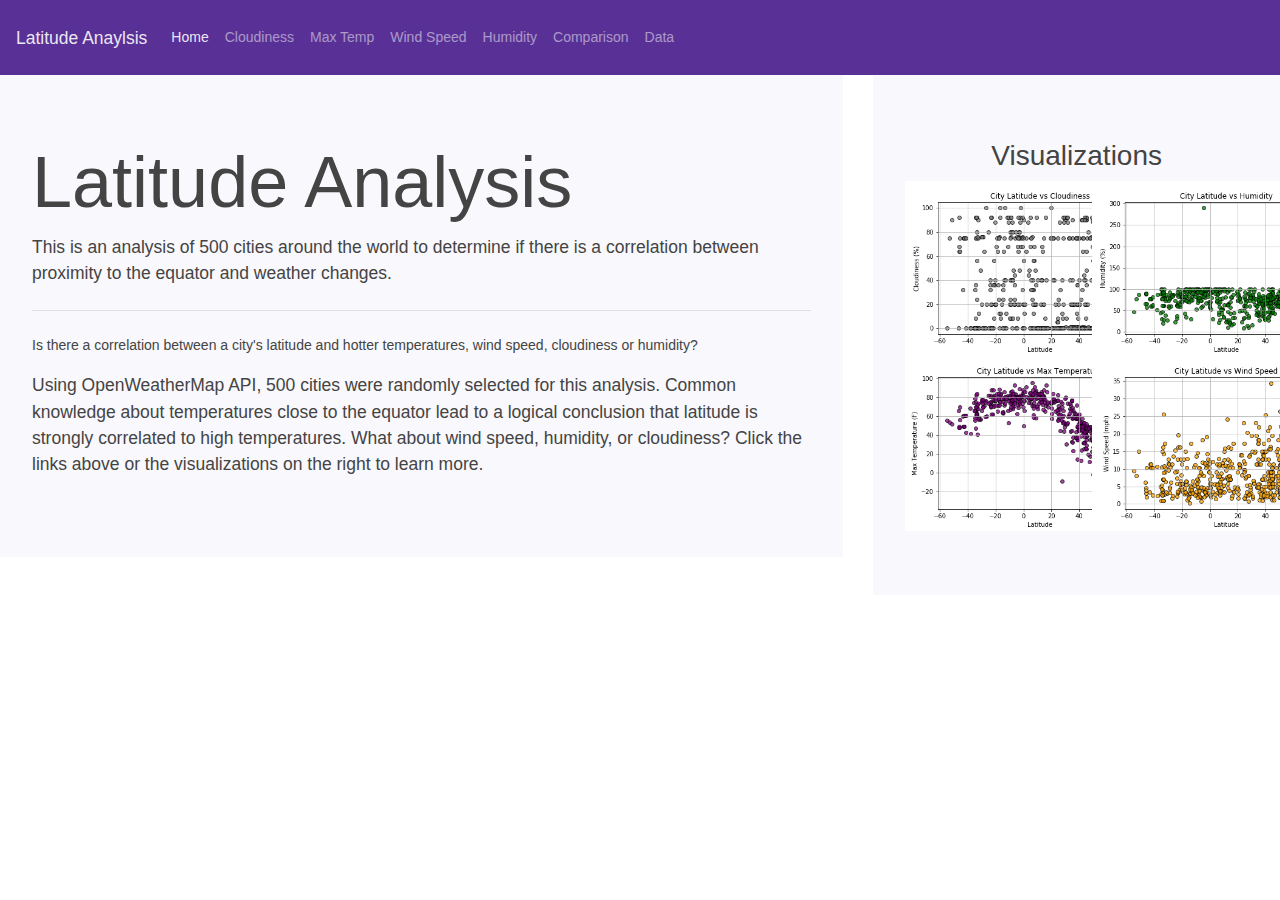
<file: index.html>
<!doctype html>
<html lang="en">
<head>
    <meta charset="utf-8" />
    <meta http-equiv="X-UA-Compatible" content="IE=edge,chrome=1" />

    <title>Latitude Anaylsis</title>
    <link rel="stylesheet" href=style.css>
    
</head>

<body> 
        <nav class="navbar navbar-expand-lg navbar-dark bg-primary">
                <a class="navbar-brand" href="index.html">Latitude Anaylsis</a>
                <button class="navbar-toggler" type="button" data-toggle="collapse" data-target="#navbarColor01" aria-controls="navbarColor01" aria-expanded="false" aria-label="Toggle navigation">
                  <span class="navbar-toggler-icon"></span>
                </button>
              
                <div class="collapse navbar-collapse" id="navbarColor01">
                  <ul class="navbar-nav mr-auto">
                    <li class="nav-item active">
                      <a class="nav-link" href="index.html">Home <span class="sr-only">(current)</span></a>
                    </li>
                    <li class="nav-item">
                      <a class="nav-link" href="cloudiness.html">Cloudiness</a>
                    </li>
                    <li class="nav-item">
                      <a class="nav-link" href="max_temp.html">Max Temp</a>
                    </li>
                    <li class="nav-item">
                      <a class="nav-link" href="wind_speed.html">Wind Speed</a>
                    </li>
                    <li class="nav-item">
                      <a class="nav-link" href="humidity.html">Humidity</a>
                    </li>
                    <li class="nav-item">
                      <a class="nav-link" href="comparison.html">Comparison</a>
                    </li>
                    <li class="nav-item">
                      <a class="nav-link" href="data.html">Data</a>
                    </li>
                  </ul>
                  
                </div>
        </nav>

        <div class="row">
            <div class="col-md-8">
                <div class="jumbotron">
                    <h1 class="display-3">Latitude Analysis</h1>
                    <p class="lead">This is an analysis of 500 cities around the world to determine if there is a correlation between proximity to the equator and weather changes.</p>
                    <hr class="my-4">
                    <p>Is there a correlation between a city's latitude and hotter temperatures, wind speed, cloudiness or humidity?</p>
                    <p class="lead">  
                        Using OpenWeatherMap API, 500 cities were randomly selected for this analysis.  Common knowledge about temperatures close to the equator lead to a logical conclusion that latitude is strongly correlated to high temperatures.  What about wind speed, humidity, or cloudiness? Click the links above or the visualizations on the right to learn more. 
                    </p>
                </div>
            </div>
            <div class="col-md-4">
                <div class="jumbotron">
                    <style> h2{text-align:center;}</style>
                    <h2 >Visualizations</h2>
                    <div class="row">
                        <div class="col-sm-6">
                           <a href="cloudiness.html"><img style="height: 175px;" src="city_lat_vs_cloudiness.png"/></a>
                        </div>
                        <div class="col-sm-6">
                           <a href="humidity.html"><img style="height: 175px;" src="city_lat_vs_humidity.png"/></a>
                        </div>
                    </div>
                    <div class="row">
                        <div class="col-sm-6">
                            <a href="max_temp.html"><img style="height: 175px;" src="city_lat_vs_max_temp.png"/></a>
                        </div>
                        <div class="col-sm-6">
                            <a href="wind_speed.html"><img style="height: 175px;" src="city_lat_vs_wind_speed.png"/></a>
                        </div>
                    </div>
                </div>
            </div>
        </div>

</body>

</html>
</file>
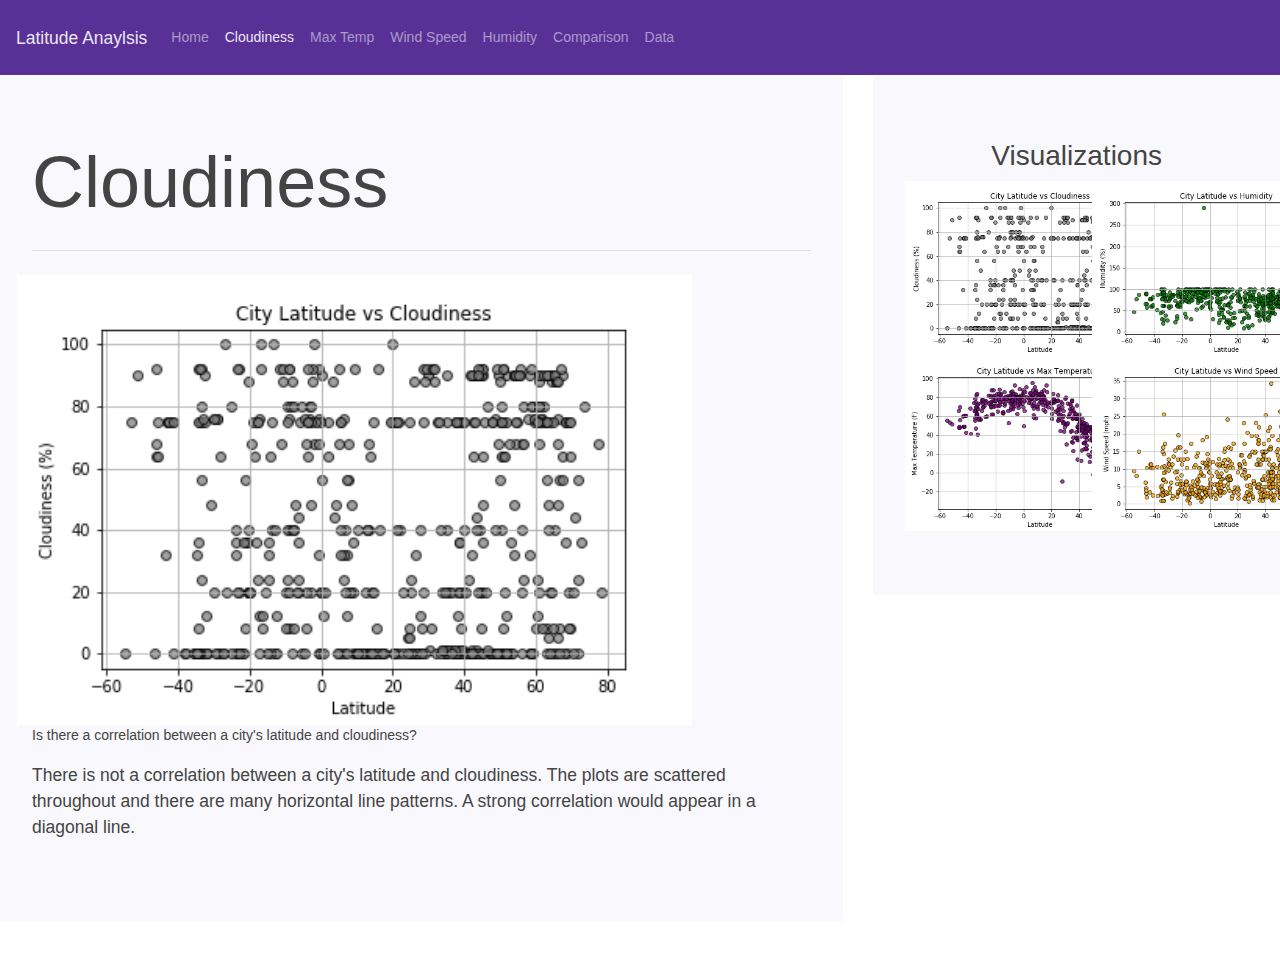
<file: cloudiness.html>
<!doctype html>
<html lang="en">
<head>
    <meta charset="utf-8" />
    <meta http-equiv="X-UA-Compatible" content="IE=edge,chrome=1" />

    <title>Latitude Anaylsis</title>
    <link rel="stylesheet" href=style.css>
    
</head>

<body> 
        <nav class="navbar navbar-expand-lg navbar-dark bg-primary">
                <a class="navbar-brand" href="index.html">Latitude Anaylsis</a>
                <button class="navbar-toggler" type="button" data-toggle="collapse" data-target="#navbarColor01" aria-controls="navbarColor01" aria-expanded="false" aria-label="Toggle navigation">
                  <span class="navbar-toggler-icon"></span>
                </button>
              
                <div class="collapse navbar-collapse" id="navbarColor01">
                  <ul class="navbar-nav mr-auto">
                    <li class="nav-item">
                      <a class="nav-link" href="index.html">Home <span class="sr-only">(current)</span></a>
                    </li>
                    <li class="nav-item active">
                      <a class="nav-link" href="cloudiness.html">Cloudiness</a>
                    </li>
                    <li class="nav-item">
                      <a class="nav-link" href="max_temp.html">Max Temp</a>
                    </li>
                    <li class="nav-item">
                      <a class="nav-link" href="windspeed.html">Wind Speed</a>
                    </li>
                    <li class="nav-item">
                      <a class="nav-link" href="humidity.html">Humidity</a>
                    </li>
                    <li class="nav-item">
                      <a class="nav-link" href="comparison.html">Comparison</a>
                    </li>
                    <li class="nav-item">
                      <a class="nav-link" href="data.html">Data</a>
                    </li>
                  </ul>
                  
                </div>
        </nav>

        <div class="row">
            <div class="col-md-8">
                <div class="jumbotron">
                    <h1 class="display-3">Cloudiness</h1>
                    <hr class="my-4">
                    <div class="row">
                      <img style="height: 450px; align-self:center;" src="city_lat_vs_cloudiness.png">
                    </div>
                    <p>Is there a correlation between a city's latitude and cloudiness?</p>
                    <p class="lead">  
                        There is not a correlation between a city's latitude and cloudiness.  The plots are scattered <br>throughout and there are many horizontal line patterns.  A strong correlation would appear in a diagonal line.
                    </p>
                </div>
            </div>
            <div class="col-md-4">
                <div class="jumbotron">
                    <style> h2{text-align:center;}</style>
                    <h2 >Visualizations</h2>
                    <div class="row">
                        <div class="col-sm-6">
                           <a href="cloudiness.html"><img style="height: 175px;" src="city_lat_vs_cloudiness.png"/></a>
                        </div>
                        <div class="col-sm-6">
                           <a href="humidity.html"><img style="height: 175px;" src="city_lat_vs_humidity.png"/></a>
                        </div>
                    </div>
                    <div class="row">
                        <div class="col-sm-6">
                            <a href="max_temp.html"><img style="height: 175px;" src="city_lat_vs_max_temp.png"/></a>
                        </div>
                        <div class="col-sm-6">
                            <a href="wind_speed.html"><img style="height: 175px;" src="city_lat_vs_wind_speed.png"/></a>
                        </div>
                    </div>
                </div>
            </div>
        </div>

</body>

</html>
</file>
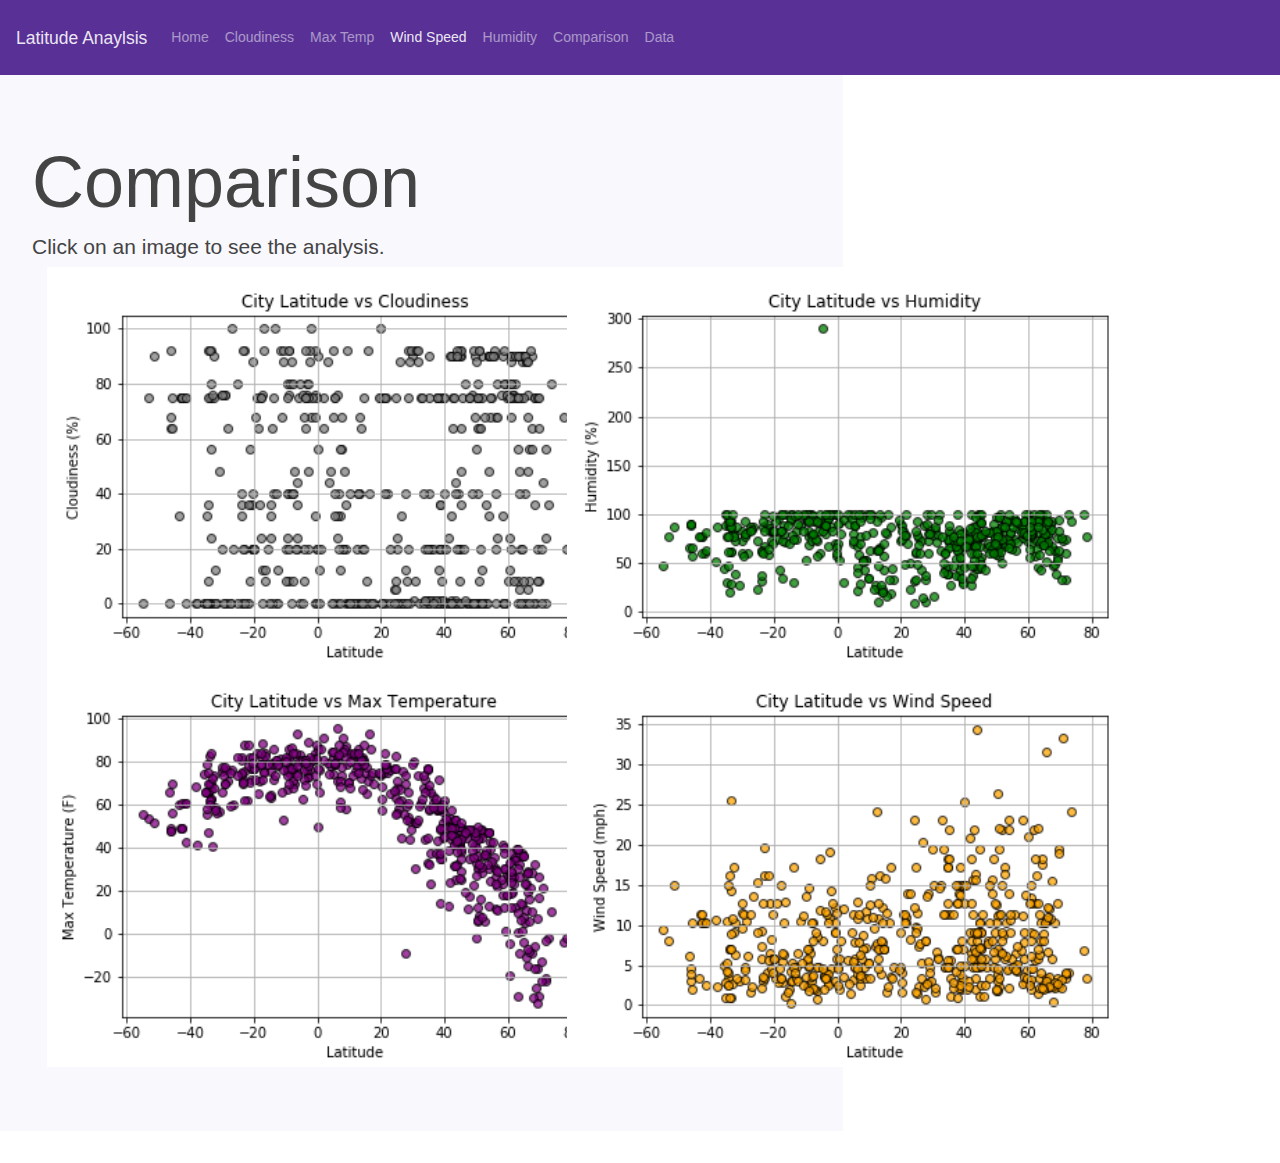
<file: comparison.html>
<!doctype html>
<html lang="en">
<head>
    <meta charset="utf-8" />
    <meta http-equiv="X-UA-Compatible" content="IE=edge,chrome=1" />

    <title>Latitude Anaylsis</title>
    <link rel="stylesheet" href=style.css>
    
</head>

<body> 
        <nav class="navbar navbar-expand-lg navbar-dark bg-primary">
                <a class="navbar-brand" href="index.html">Latitude Anaylsis</a>
                <button class="navbar-toggler" type="button" data-toggle="collapse" data-target="#navbarColor01" aria-controls="navbarColor01" aria-expanded="false" aria-label="Toggle navigation">
                  <span class="navbar-toggler-icon"></span>
                </button>
              
                <div class="collapse navbar-collapse" id="navbarColor01">
                  <ul class="navbar-nav mr-auto">
                    <li class="nav-item">
                      <a class="nav-link" href="index.html">Home <span class="sr-only">(current)</span></a>
                    </li>
                    <li class="nav-item">
                      <a class="nav-link" href="cloudiness.html">Cloudiness</a>
                    </li>
                    <li class="nav-item">
                      <a class="nav-link" href="max_temp.html">Max Temp</a>
                    </li>
                    <li class="nav-item active">
                      <a class="nav-link" href="wind_speed.html">Wind Speed</a>
                    </li>
                    <li class="nav-item">
                      <a class="nav-link" href="humidity.html">Humidity</a>
                    </li>
                    <li class="nav-item">
                      <a class="nav-link" href="comparison.html">Comparison</a>
                    </li>
                    <li class="nav-item">
                      <a class="nav-link" href="data.html">Data</a>
                    </li>
                  </ul>
                  
                </div>
        </nav>

        <div class="row">
            <div class="col-md-8">
                <div class="jumbotron">
                    <h1 class="display-3">Comparison</h1>
                    <h4>Click on an image to see the analysis.</h4>
              
            <div class="col-md-12">
                    <div class="row">
                        <div class="col-md-8">
                           <a href="cloudiness.html"><img style="height: 400px;" src="city_lat_vs_cloudiness.png"/></a>
                        </div>
                        
                        <div class="col-md-4">
                           <a href="humidity.html"><img style="height: 400px;" src="city_lat_vs_humidity.png"/></a>
                        </div>
                    </div>
                    <div class="row">
                        <div class="col-md-8">
                            <a href="max_temp.html"><img style="height: 400px;" src="city_lat_vs_max_temp.png"/></a>
                        </div>
                        <div class="col-md-4">
                            <a href="wind_speed.html"><img style="height: 400px;" src="city_lat_vs_wind_speed.png"/></a>
                        </div>
                    </div>
                </div>
            </div>
        </div>

</body>

</html>
</file>
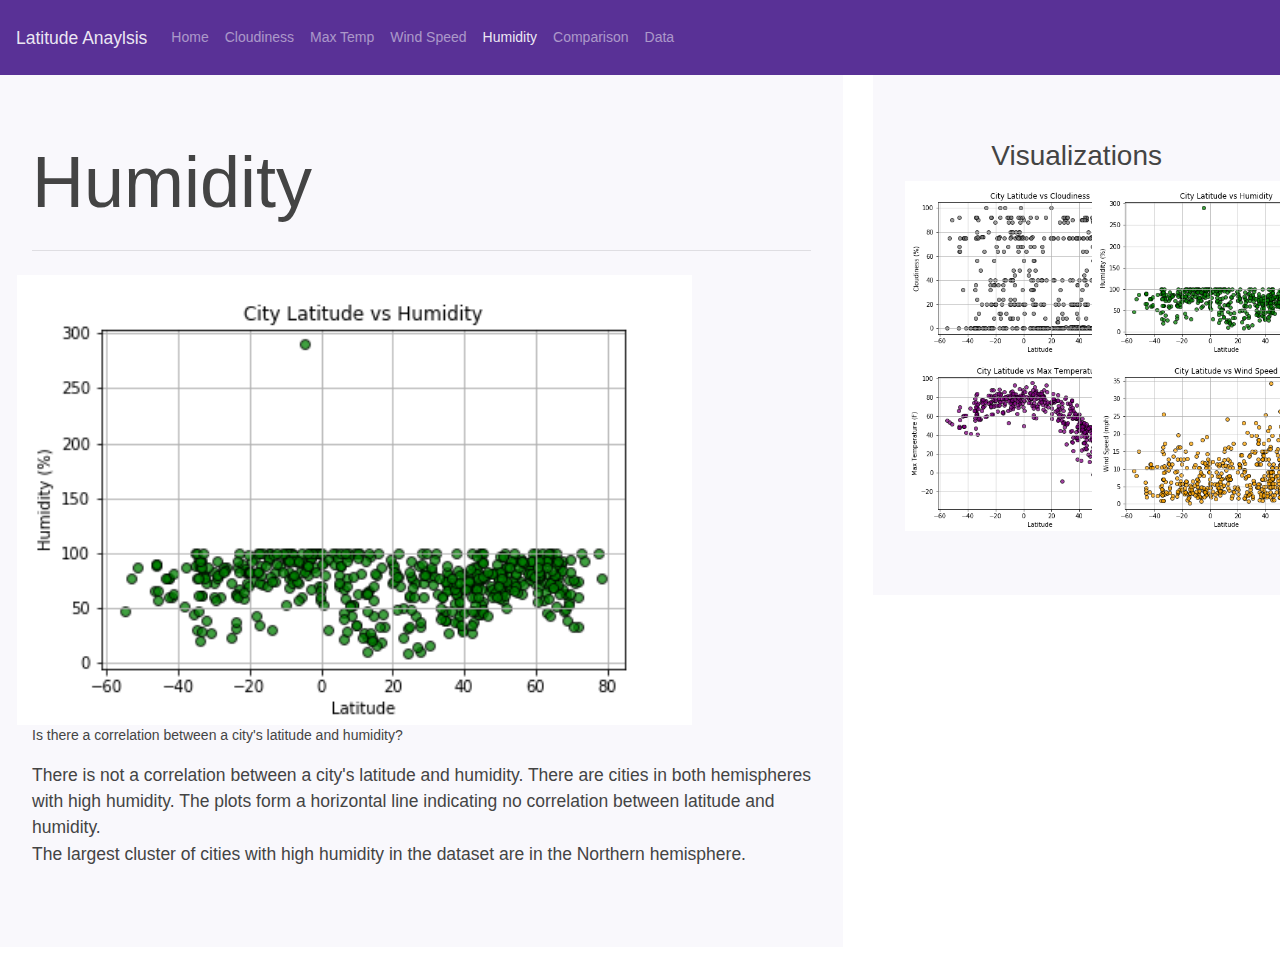
<file: humidity.html>
<!doctype html>
<html lang="en">
<head>
    <meta charset="utf-8" />
    <meta http-equiv="X-UA-Compatible" content="IE=edge,chrome=1" />

    <title>Latitude Anaylsis</title>
    <link rel="stylesheet" href=style.css>
    
</head>

<body> 
        <nav class="navbar navbar-expand-lg navbar-dark bg-primary">
                <a class="navbar-brand" href="index.html">Latitude Anaylsis</a>
                <button class="navbar-toggler" type="button" data-toggle="collapse" data-target="#navbarColor01" aria-controls="navbarColor01" aria-expanded="false" aria-label="Toggle navigation">
                  <span class="navbar-toggler-icon"></span>
                </button>
              
                <div class="collapse navbar-collapse" id="navbarColor01">
                  <ul class="navbar-nav mr-auto">
                    <li class="nav-item">
                      <a class="nav-link" href="index.html">Home <span class="sr-only">(current)</span></a>
                    </li>
                    <li class="nav-item">
                      <a class="nav-link" href="cloudiness.html">Cloudiness</a>
                    </li>
                    <li class="nav-item">
                      <a class="nav-link" href="max_temp.html">Max Temp</a>
                    </li>
                    <li class="nav-item">
                      <a class="nav-link" href="wind_speed.html">Wind Speed</a>
                    </li>
                    <li class="nav-item active">
                      <a class="nav-link" href="humidity.html">Humidity</a>
                    </li>
                    <li class="nav-item">
                      <a class="nav-link" href="comparison.html">Comparison</a>
                    </li>
                    <li class="nav-item">
                      <a class="nav-link" href="data.html">Data</a>
                    </li>
                  </ul>
                  
                </div>
        </nav>

        <div class="row">
            <div class="col-md-8">
                <div class="jumbotron">
                    <h1 class="display-3">Humidity</h1>
                    <hr class="my-4">
                    <div class="row">
                      <img style="height: 450px; align-self:center;" src="city_lat_vs_humidity.png">
                    </div>
                    <p>Is there a correlation between a city's latitude and humidity?</p>
                    <p class="lead">  
                        There is not a correlation between a city's latitude and humidity.  There are cities in both hemispheres <br> with high humidity. The plots form a horizontal line indicating no correlation between latitude and humidity. <br>The largest cluster of cities with high humidity in the dataset are in the Northern hemisphere.
                    </p>
                </div>
            </div>
            <div class="col-md-4">
                <div class="jumbotron">
                    <style> h2{text-align:center;}</style>
                    <h2 >Visualizations</h2>
                    <div class="row">
                        <div class="col-sm-6">
                           <a href="cloudiness.html"><img style="height: 175px;" src="city_lat_vs_cloudiness.png"/></a>
                        </div>
                        <div class="col-sm-6">
                           <a href="humidity.html"><img style="height: 175px;" src="city_lat_vs_humidity.png"/></a>
                        </div>
                    </div>
                    <div class="row">
                        <div class="col-sm-6">
                            <a href="max_temp.html"><img style="height: 175px;" src="city_lat_vs_max_temp.png"/></a>
                        </div>
                        <div class="col-sm-6">
                            <a href="wind_speed.html"><img style="height: 175px;" src="city_lat_vs_wind_speed.png"/></a>
                        </div>
                    </div>
                </div>
            </div>
        </div>

</body>

</html>
</file>
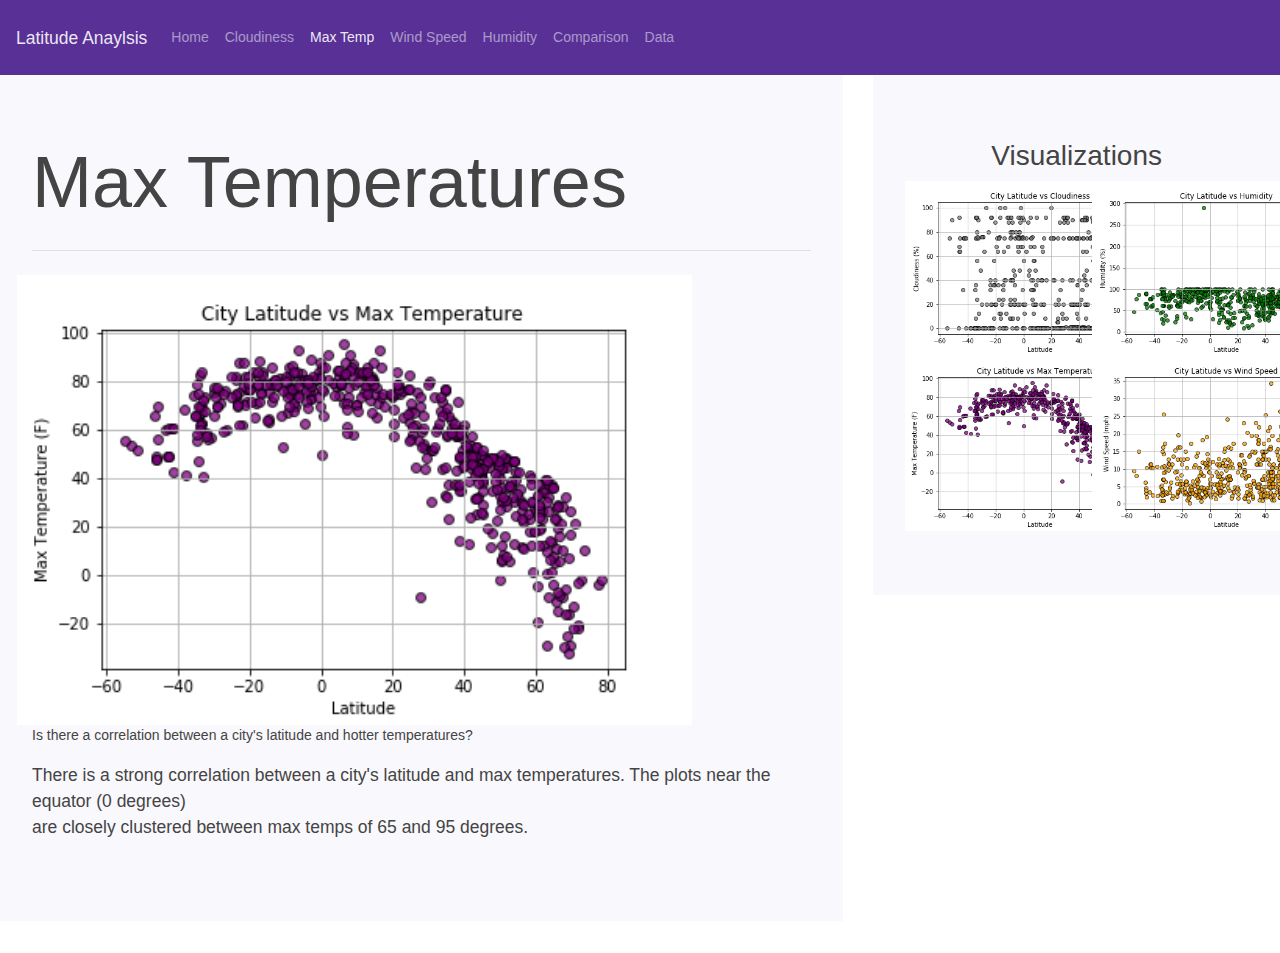
<file: max_temp.html>
<!doctype html>
<html lang="en">
<head>
    <meta charset="utf-8" />
    <meta http-equiv="X-UA-Compatible" content="IE=edge,chrome=1" />

    <title>Latitude Anaylsis</title>
    <link rel="stylesheet" href=style.css>
    
</head>

<body> 
        <nav class="navbar navbar-expand-lg navbar-dark bg-primary">
                <a class="navbar-brand" href="index.html">Latitude Anaylsis</a>
                <button class="navbar-toggler" type="button" data-toggle="collapse" data-target="#navbarColor01" aria-controls="navbarColor01" aria-expanded="false" aria-label="Toggle navigation">
                  <span class="navbar-toggler-icon"></span>
                </button>
              
                <div class="collapse navbar-collapse" id="navbarColor01">
                  <ul class="navbar-nav mr-auto">
                    <li class="nav-item">
                      <a class="nav-link" href="index.html">Home <span class="sr-only">(current)</span></a>
                    </li>
                    <li class="nav-item">
                      <a class="nav-link" href="cloudiness.html">Cloudiness</a>
                    </li>
                    <li class="nav-item active">
                      <a class="nav-link" href="max_temp.html">Max Temp</a>
                    </li>
                    <li class="nav-item">
                      <a class="nav-link" href="wind_speed.html">Wind Speed</a>
                    </li>
                    <li class="nav-item">
                      <a class="nav-link" href="humidity.html">Humidity</a>
                    </li>
                    <li class="nav-item">
                      <a class="nav-link" href="comparison.html">Comparison</a>
                    </li>
                    <li class="nav-item">
                      <a class="nav-link" href="data.html">Data</a>
                    </li>
                  </ul>
                  
                </div>
        </nav>

        <div class="row">
            <div class="col-md-8">
                <div class="jumbotron">
                    <h1 class="display-3">Max Temperatures</h1>
                    <hr class="my-4">
                    <div class="row">
                      <img style="height: 450px; align-self:center;" src="city_lat_vs_max_temp.png">
                    </div>
                    <p>Is there a correlation between a city's latitude and hotter temperatures?</p>
                    <p class="lead">  
                        There is a strong correlation between a city's latitude and max temperatures.  The plots near the equator (0 degrees) <br> are closely clustered between max temps of 65 and 95 degrees.
                    </p>
                </div>
            </div>
            <div class="col-md-4">
                <div class="jumbotron">
                    <style> h2{text-align:center;}</style>
                    <h2 >Visualizations</h2>
                    <div class="row">
                        <div class="col-sm-6">
                           <a href="cloudiness.html"><img style="height: 175px;" src="city_lat_vs_cloudiness.png"/></a>
                        </div>
                        <div class="col-sm-6">
                           <a href="humidity.html"><img style="height: 175px;" src="city_lat_vs_humidity.png"/></a>
                        </div>
                    </div>
                    <div class="row">
                        <div class="col-sm-6">
                            <a href="max_temp.html"><img style="height: 175px;" src="city_lat_vs_max_temp.png"/></a>
                        </div>
                        <div class="col-sm-6">
                            <a href="wind_speed.html"><img style="height: 175px;" src="city_lat_vs_wind_speed.png"/></a>
                        </div>
                    </div>
                </div>
            </div>
        </div>

</body>

</html>
</file>
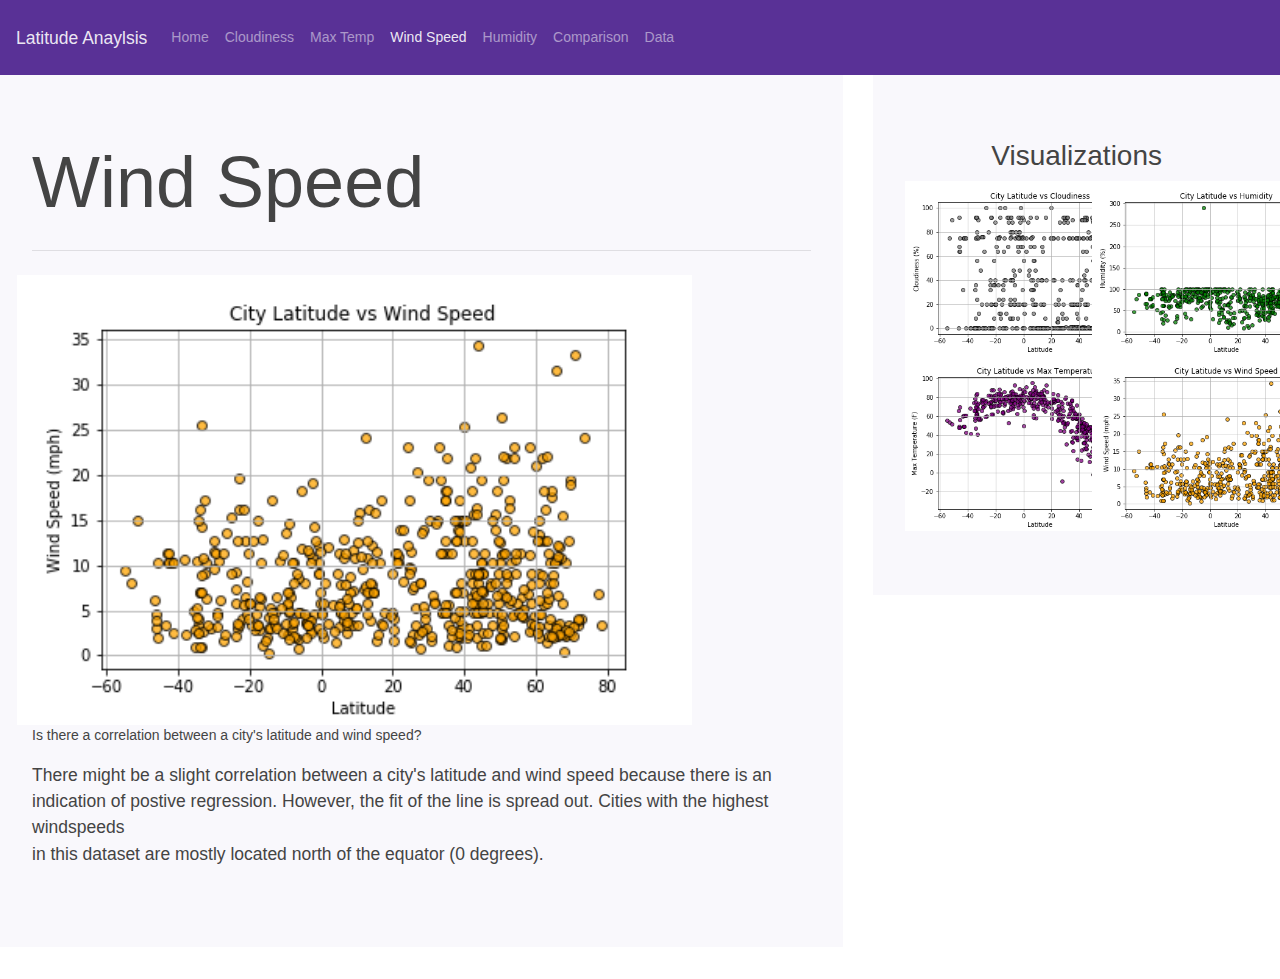
<file: wind_speed.html>
<!doctype html>
<html lang="en">
<head>
    <meta charset="utf-8" />
    <meta http-equiv="X-UA-Compatible" content="IE=edge,chrome=1" />

    <title>Latitude Anaylsis</title>
    <link rel="stylesheet" href=style.css>
    
</head>

<body> 
        <nav class="navbar navbar-expand-lg navbar-dark bg-primary">
                <a class="navbar-brand" href="index.html">Latitude Anaylsis</a>
                <button class="navbar-toggler" type="button" data-toggle="collapse" data-target="#navbarColor01" aria-controls="navbarColor01" aria-expanded="false" aria-label="Toggle navigation">
                  <span class="navbar-toggler-icon"></span>
                </button>
              
                <div class="collapse navbar-collapse" id="navbarColor01">
                  <ul class="navbar-nav mr-auto">
                    <li class="nav-item">
                      <a class="nav-link" href="index.html">Home <span class="sr-only">(current)</span></a>
                    </li>
                    <li class="nav-item">
                      <a class="nav-link" href="cloudiness.html">Cloudiness</a>
                    </li>
                    <li class="nav-item">
                      <a class="nav-link" href="max_temp.html">Max Temp</a>
                    </li>
                    <li class="nav-item active">
                      <a class="nav-link" href="wind_speed.html">Wind Speed</a>
                    </li>
                    <li class="nav-item">
                      <a class="nav-link" href="humidity.html">Humidity</a>
                    </li>
                    <li class="nav-item">
                      <a class="nav-link" href="comparison.html">Comparison</a>
                    </li>
                    <li class="nav-item">
                      <a class="nav-link" href="data.html">Data</a>
                    </li>
                  </ul>
                  
                </div>
        </nav>

        <div class="row">
            <div class="col-md-8">
                <div class="jumbotron">
                    <h1 class="display-3">Wind Speed</h1>
                    <hr class="my-4">
                    <div class="row">
                      <img style="height: 450px; align-self:center;" src="city_lat_vs_wind_speed.png">
                    </div>
                    <p>Is there a correlation between a city's latitude and wind speed?</p>
                    <p class="lead">  
                        There might be a slight correlation between a city's latitude and wind speed because there is an <br>indication of postive regression. However, the fit of the line is spread out. Cities with the highest windspeeds <br>
                        in this dataset are mostly located north of the equator (0 degrees).
                         
                    </p>
                </div>
            </div>
            <div class="col-md-4">
                <div class="jumbotron">
                    <style> h2{text-align:center;}</style>
                    <h2 >Visualizations</h2>
                    <div class="row">
                        <div class="col-sm-6">
                           <a href="cloudiness.html"><img style="height: 175px;" src="city_lat_vs_cloudiness.png"/></a>
                        </div>
                        <div class="col-sm-6">
                           <a href="humidity.html"><img style="height: 175px;" src="city_lat_vs_humidity.png"/></a>
                        </div>
                    </div>
                    <div class="row">
                        <div class="col-sm-6">
                            <a href="max_temp.html"><img style="height: 175px;" src="city_lat_vs_max_temp.png"/></a>
                        </div>
                        <div class="col-sm-6">
                            <a href="wind_speed.html"><img style="height: 175px;" src="city_lat_vs_wind_speed.png"/></a>
                        </div>
                    </div>
                </div>
            </div>
        </div>

</body>

</html>
</file>
